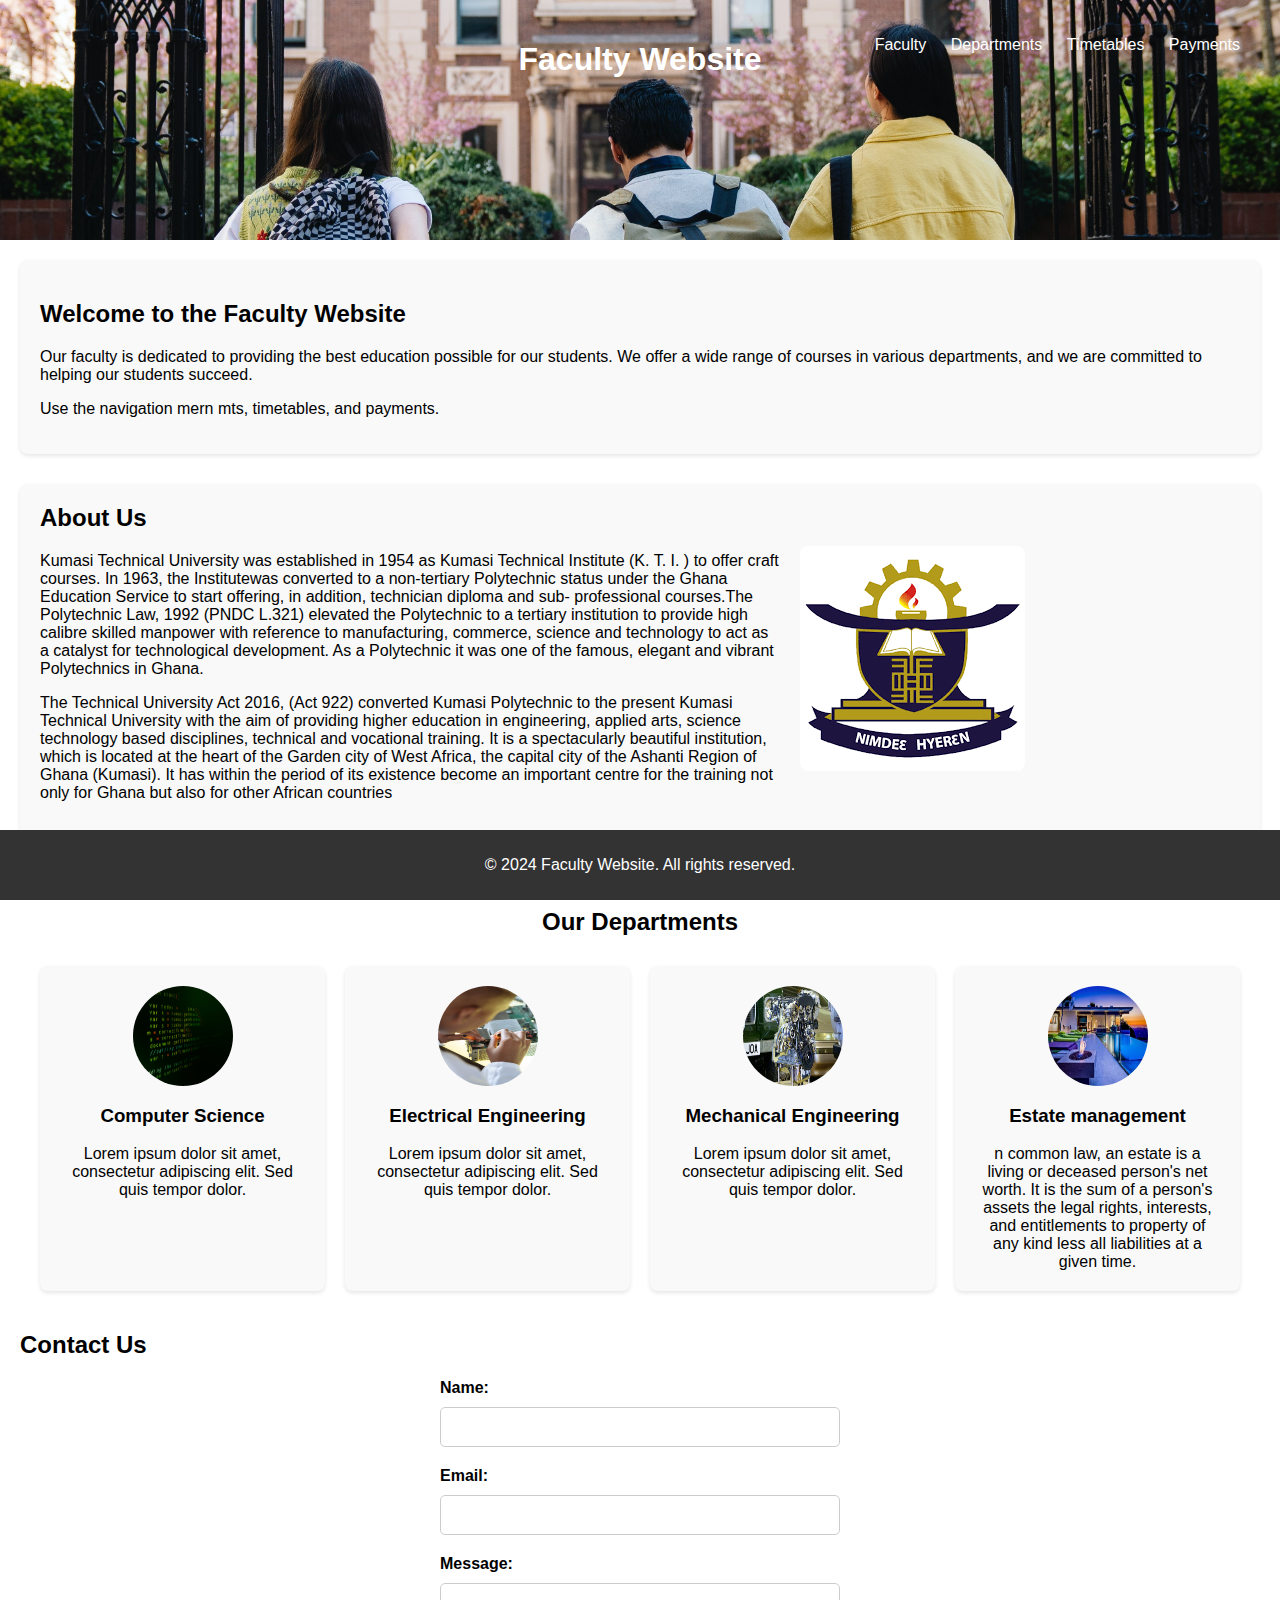
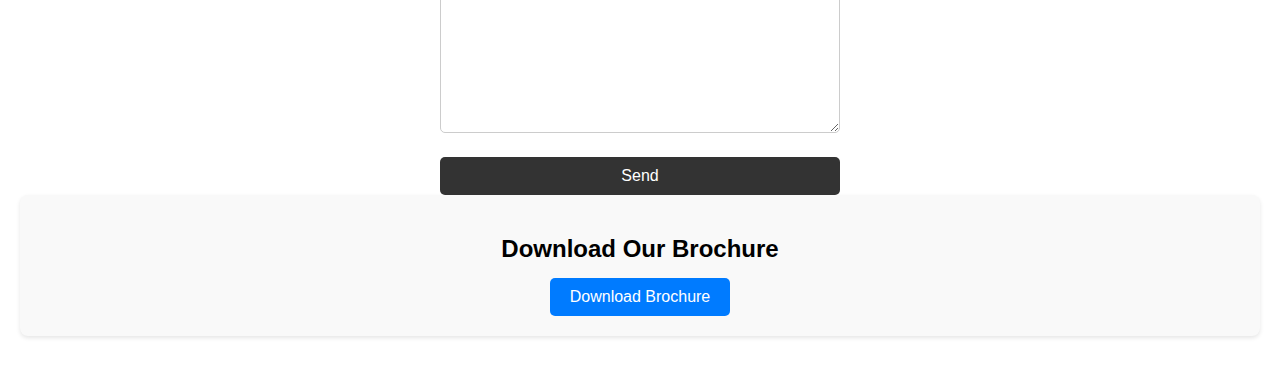
<file: frimpong/Index.html>
<!DOCTYPE html>
<html lang="en">
<head>
    <meta charset="UTF-8">
    <meta name="viewport" content="width=device-width, initial-scale=1.0">
    <title>Faculty Website</title>
    <link rel="stylesheet" href="styles.css">
    <style>
   
    </style>
</head>
<body>
    <header>
        <h1>Faculty Website</h1>
        
        <nav>
            <ul>
                <li><a href="faculty.html">Faculty</a></li>
                <li><a href="departments.html">Departments</a></li>
                <li><a href="timetables.html">Timetables</a></li>
                <li><a href="payments.html">Payments</a></li>
            </ul>
        </nav>
    </header>
    <main>
        <meta charset="UTF-8">
<meta name="viewport" content="width=device-width, initial-scale=1.0">

        <section id="welcome">
            <h2>Welcome to the Faculty Website</h2>
            <p>Our faculty is dedicated to providing the best education possible for our students. We offer a wide range of courses in various departments, and we are committed to helping our students succeed.</p>
            <p>Use the navigation mern mts, timetables, and payments.</p>
        </section>
        <section id="about">
            <div class="text-column">
                <h2>About Us</h2>
                <p>Kumasi Technical University was established in 1954 as Kumasi Technical Institute (K. T. I. ) to offer craft courses. In 1963, the Institutewas converted to a non-tertiary Polytechnic status under the Ghana Education Service to start offering, in addition, technician diploma and sub- professional courses.The Polytechnic Law, 1992 (PNDC L.321) elevated the Polytechnic to a tertiary institution to provide high calibre skilled manpower with reference to manufacturing, commerce, science and technology to act as a catalyst for technological development. As a Polytechnic it was one of the famous, elegant and vibrant Polytechnics in Ghana.</p>
                <p>The Technical University Act 2016, (Act 922) converted Kumasi Polytechnic to the present Kumasi Technical University with the aim of providing higher education in engineering, applied arts, science technology based disciplines, technical and vocational training.

                    It is a spectacularly beautiful institution, which is located at the heart of the Garden city of West Africa, the capital city of the Ashanti Region of Ghana (Kumasi). It has within the period of its existence become an important centre for the training not only for Ghana but also for other African countries</p>
            </div>
            <div class="image-column">
                <img src="download.png" alt="Our Campus">
            </div>
        </section>

        <section id="departments" style="padding: 20px;">
            <h2 style="text-align: center; margin-bottom: 30px;">Our Departments</h2>
            <div class="department-grid">
                <div class="department">
                    <img src="Com.sci.jpg" alt="Computer Science">
                    <h3>Computer Science</h3>
                    <p>Lorem ipsum dolor sit amet, consectetur adipiscing elit. Sed quis tempor dolor.</p>
                </div>
                <div class="department">
                    <img src="ellle.jpg" alt="Electrical Engineering">
                    <h3>Electrical Engineering</h3>
                    <p>Lorem ipsum dolor sit amet, consectetur adipiscing elit. Sed quis tempor dolor.</p>
                </div>
                <div class="department">
                    <img src="pexels-mike-bird-188777.jpg" alt="Mechanical Engineering">
                    <h3>Mechanical Engineering</h3>
                    <p>Lorem ipsum dolor sit amet, consectetur adipiscing elit. Sed quis tempor dolor.</p>
                </div>
                <!-- Add more departments as needed -->
                <div class="department">
                    <img src="estate.jpg" alt="Estate management">
                    <h3>Estate management</h3>
                    <p>n common law, an estate is a living or deceased person's net worth.
                         It is the sum of a person's assets 
                         the legal rights, interests, and entitlements to property of any kind 
                          less all liabilities at a given time.</p>
                </div>
            </div>
        </section>
        

        <section id="contact">
            <h2>Contact Us</h2>
            <form action="#">
                <label for="name">Name:</label>
                <input type="text" id="name" name="name" required>
                <label for="email">Email:</label>
                <input type="email" id="email" name="email" required>
                <label for="message">Message:</label>
                <textarea id="message" name="message" required></textarea>
                <button type="submit">Send</button>
            </form>
        </section>

       
        
        <section id="pdf-download" style="text-align: center; padding: 20px;">
            <h2 style="margin-bottom: 15px;">Download Our Brochure</h2>
            <a href="pdf/faculty-brochure.pdf" download style="display: inline-block; padding: 10px 20px; background-color: #007bff; color: #fff; text-decoration: none; border-radius: 5px;">Download Brochure</a>
        </section>
    </main>
    <footer>
        <p>&copy; 2024 Faculty Website. All rights reserved.</p>
    </footer>
</body>
</html>
</file>
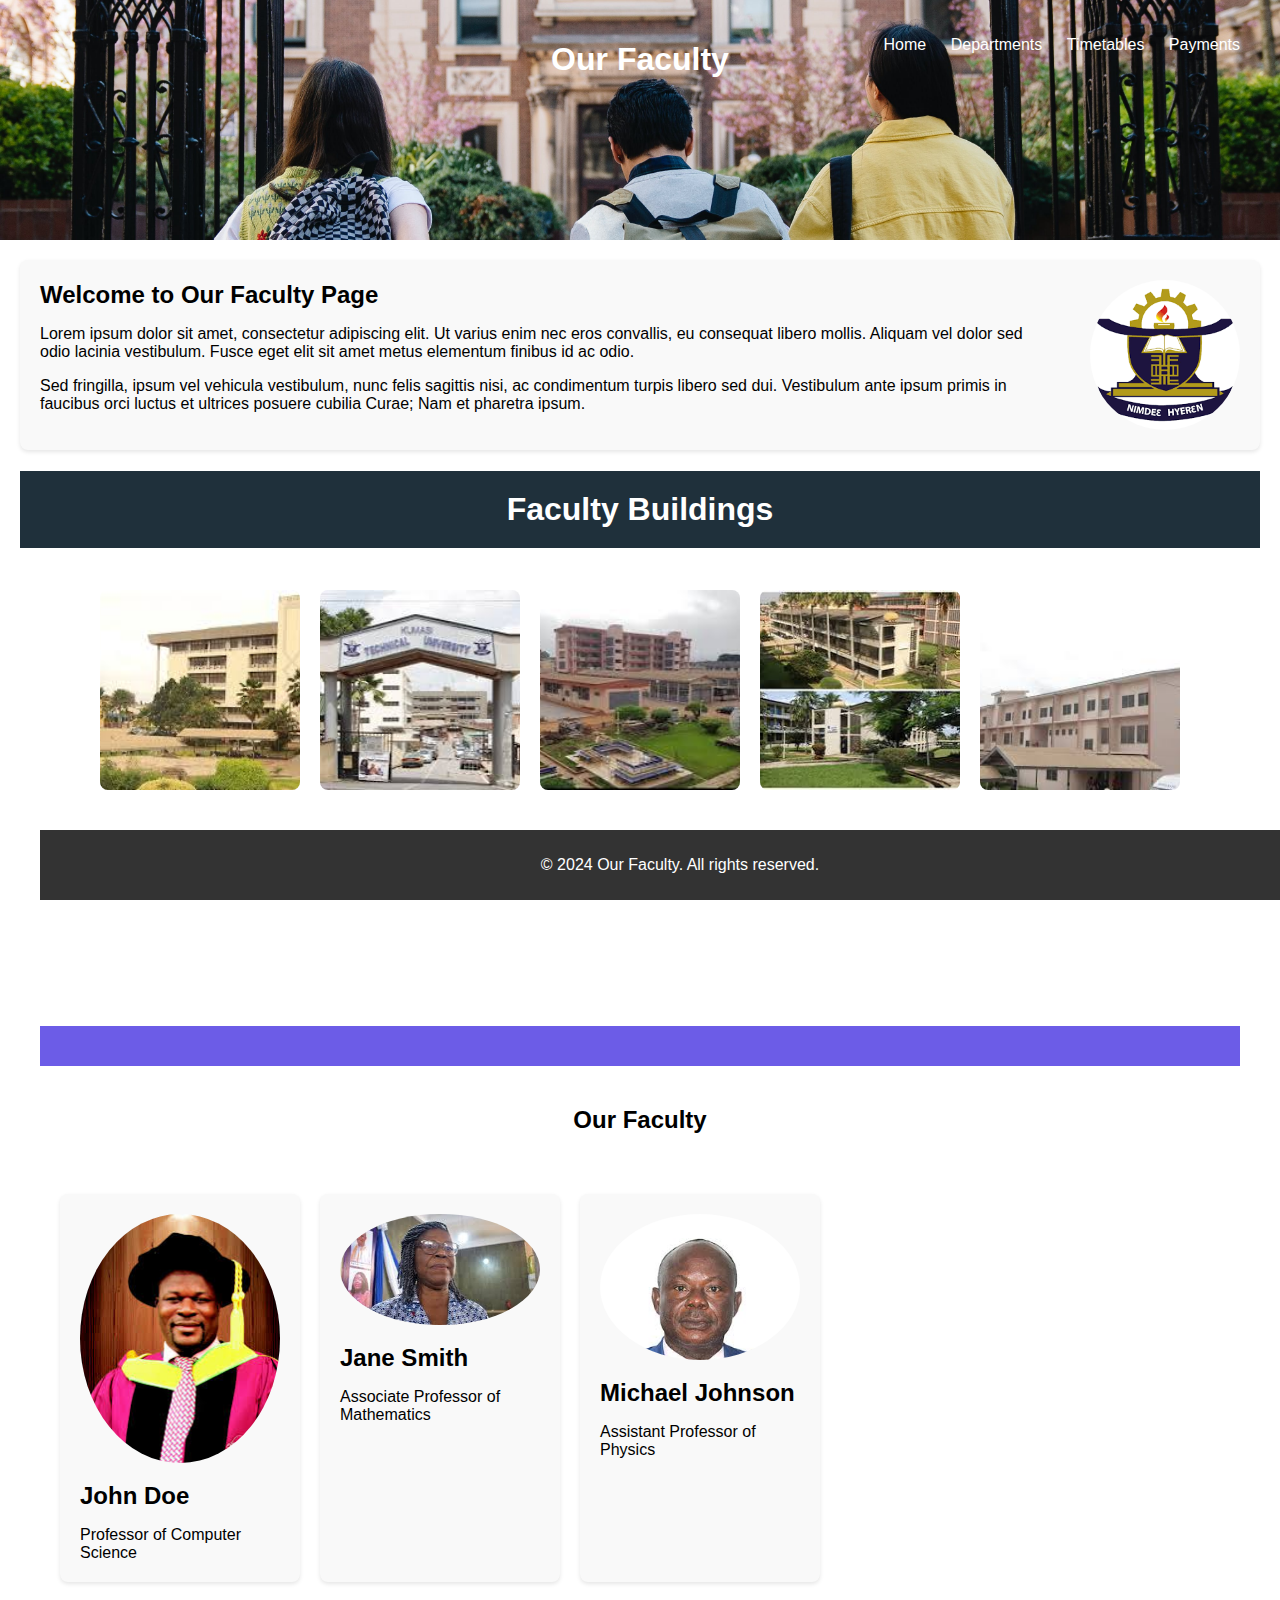
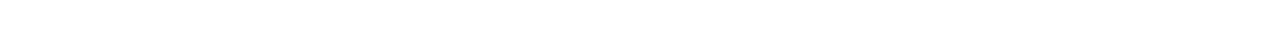
<file: frimpong/faculty.html>
<!DOCTYPE html>
<html lang="en">
<head>
    <meta charset="UTF-8">
    <meta name="viewport" content="width=device-width, initial-scale=1.0">
    <title>Faculty</title>
    <link rel="stylesheet" href="styles.css">
    
</head>
<body>
    <header>
        <h1>Our Faculty</h1>
        <nav>
            <ul>
                <li><a href="Index.html">Home</a></li>
                <li><a href="departments.html">Departments</a></li>
                <li><a href="timetables.html">Timetables</a></li>
                <li><a href="payments.html">Payments</a></li>
            </ul>
        </nav>
    </header>
    <main>
        <div class="opening-remarks">
            <div class="opening-remarks-content">
                <h2>Welcome to Our Faculty Page</h2>
                <p>Lorem ipsum dolor sit amet, consectetur adipiscing elit. Ut varius enim nec eros convallis, eu consequat libero mollis. Aliquam vel dolor sed odio lacinia vestibulum. Fusce eget elit sit amet metus elementum finibus id ac odio.</p>
                <p>Sed fringilla, ipsum vel vehicula vestibulum, nunc felis sagittis nisi, ac condimentum turpis libero sed dui. Vestibulum ante ipsum primis in faucibus orci luctus et ultrices posuere cubilia Curae; Nam et pharetra ipsum.</p>
            </div>
            <img src="download.png" alt="Welcome Image">
        </div>
      
        <section>
            <h1 style=" background-color: #1f303b;  color: white;
            padding: 20px;
            text-align: center;">Faculty Buildings</h1>
        </section>
        <main>
            <div class="building-container">
                <div class="building">
                    <img src="download (1).jpeg" alt="Building 1">
                </div>
                <div class="building">
                    <img src="download (2).jpeg" alt="Building 2">
                </div>
                <div class="building">
                    <img src="download (3).jpeg" alt="Building 3">
                </div>
                <div class="building">
                    <img src="images (3).jpeg" alt="Building 4">
                </div>
                <div class="building">
                    <img src="images (4).jpeg" alt="Building 5">
                </div>
                <div class="building">
                    
                </div>
                <!-- Add more buildings as needed -->
            </div>

        
         
            <body>
                <p style=" background-color: #6c5ce7; /* Set your desired background color */
                color: white;
                padding: 20px;
                text-align: center;">
                    <h2 style="color: rgb(0, 0, 0);
                    padding: 20px;
                    text-align: center;">Our Faculty</h2>
            </p>
                <main>
                    <div class="faculty-container">
                        <div class="faculty-member">
                            <img src="images (6).jpeg" alt="Faculty 1">
                            <h2>John Doe</h2>
                            <p>Professor of Computer Science</p>
                        </div>
                        <div class="faculty-member">
                            <img src="images (7).jpeg" alt="Faculty 2">
                            <h2>Jane Smith</h2>
                            <p>Associate Professor of Mathematics</p>
                        </div>
                        <div class="faculty-member">
                            <img src="download (4).jpeg" alt="Faculty 3">
                            <h2>Michael Johnson</h2>
                            <p>Assistant Professor of Physics</p>
                        </div>
                        <!-- Add more faculty members as needed -->
                    </div>
                </main>
                <footer>
                    <p>&copy; 2024 Our Faculty. All rights reserved.</p>
                </footer>
          
            
   
</body>
</html>
</file>
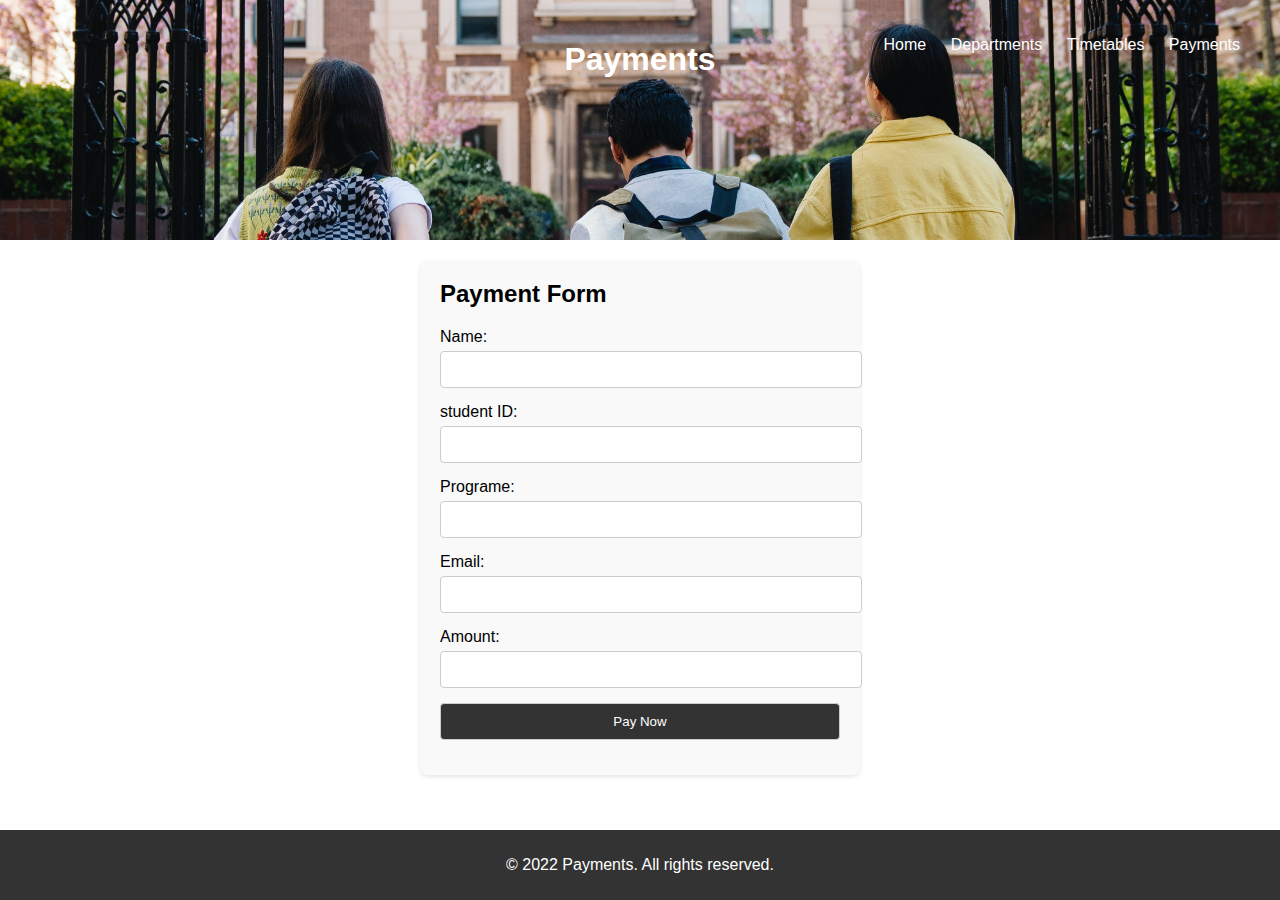
<file: frimpong/payments.html>
<!DOCTYPE html>
<html lang="en">
<head>
    <meta charset="UTF-8">
    <meta name="viewport" content="width=device-width, initial-scale=1.0">
    <title>Payments</title>
    <link rel="stylesheet" href="styles.css">
</head>
<body>
    <header>
        <h1>Payments</h1>
        <nav>
            <ul>
                <li><a href="Index.html">Home</a></li>
                <li><a href="departments.html">Departments</a></li>
                <li><a href="timetables.html">Timetables</a></li>
                <li><a href="payments.html">Payments</a></li>
            </ul>
        </nav>
    </header>
    <main>
        <section class="payment-form">
            <h2>Payment Form</h2>
            <form action="#" method="POST">
                <div class="form-group">
                    <label for="name">Name:</label>
                    <input type="text" id="name" name="name" required>
                </div>
                <div class="form-group">
                    <label for="name">student ID:</label>
                    <input type="text" id="student ID" name="student ID" required>
                </div>
                <div class="form-group">
                    <label for="name">Programe:</label>
                    <input type="text" id="Programe" name="Programe" required>
                </div>
                <div class="form-group">
                    <label for="email">Email:</label>
                    <input type="email" id="email" name="email" required>
                </div>
                <div class="form-group">
                    <label for="amount">Amount:</label>
                    <input type="number" id="amount" name="amount" min="0" required>
                </div>
                <div class="form-group">
                    <button type="submit">Pay Now</button>
                </div>
            </form>
        </section>
    </main>
    <footer>
        <p>&copy; 2022 Payments. All rights reserved.</p>
    </footer>
</body>
</html>
</file>
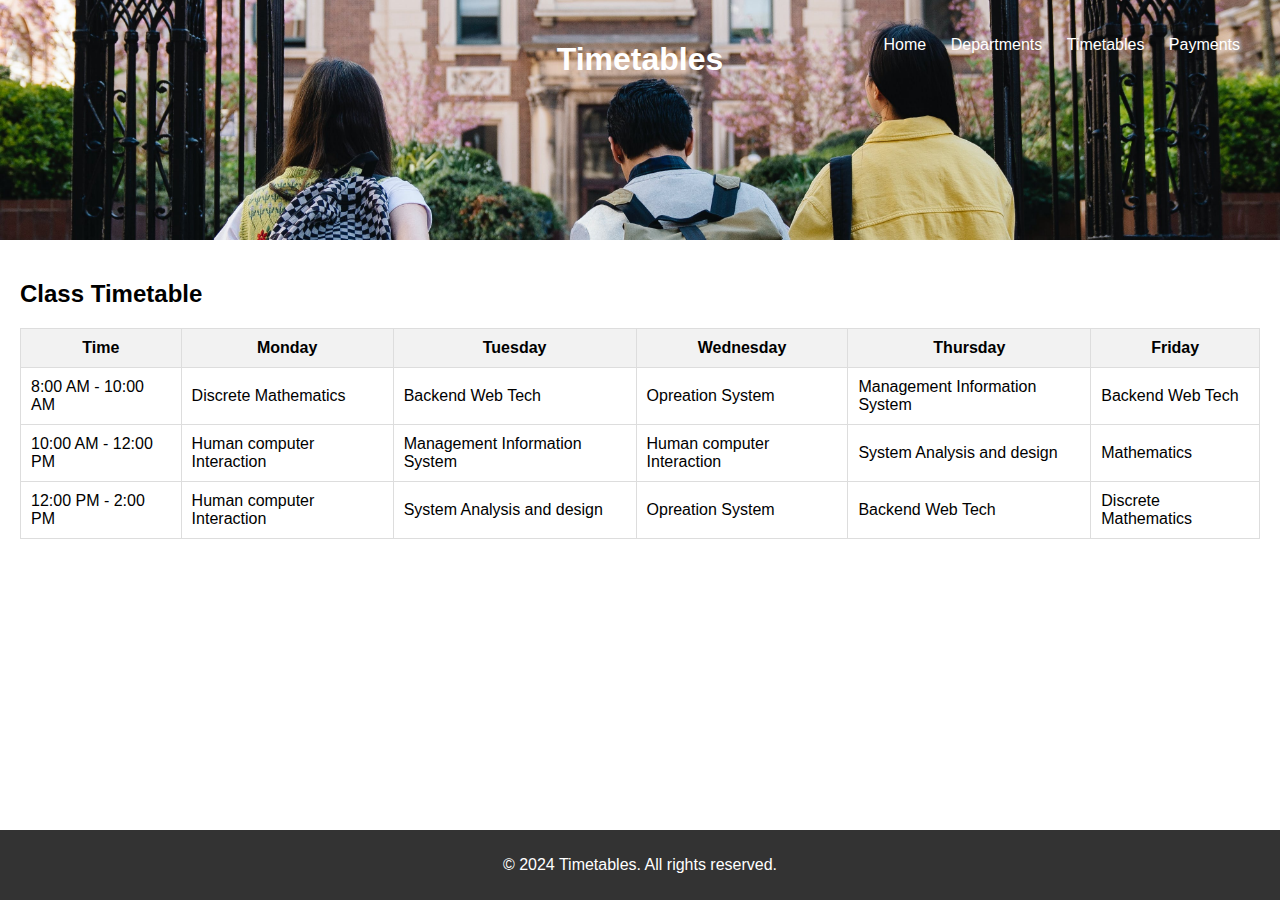
<file: frimpong/timetables.html>
<!DOCTYPE html>
<html lang="en">
<head>
    <meta charset="UTF-8">
    <meta name="viewport" content="width=device-width, initial-scale=1.0">
    <title>Timetables</title>
    <link rel="stylesheet" href="styles.css">
</head>
<body>
    <header>
        <h1>Timetables</h1>
        <nav>
            <ul>
                <li><a href="Index.html">Home</a></li>
                <li><a href="departments.html">Departments</a></li>
                <li><a href="timetables.html">Timetables</a></li>
                <li><a href="payments.html">Payments</a></li>
            </ul>
        </nav>
    </header>
    <main>
        <section class="timetable">
            <h2>Class Timetable</h2>
            <table>
                <tr>
                    <th>Time</th>
                    <th>Monday</th>
                    <th>Tuesday</th>
                    <th>Wednesday</th>
                    <th>Thursday</th>
                    <th>Friday</th>
                </tr>
                <tr>
                    <td>8:00 AM - 10:00 AM</td>
                    <td>Discrete Mathematics</td>
                    <td>Backend Web Tech</td>
                    <td>Opreation System</td>
                    <td>Management Information System</td>
                    <td>Backend Web Tech</td>
                </tr>
                <tr>
                    <td>10:00 AM - 12:00 PM</td>
                    <td>Human computer Interaction</td>
                    <td>Management Information System</td>
                    <td>Human computer Interaction</td>
                    <td>System Analysis and design</td>
                    <td>Mathematics</td>
                </tr>
                <tr>
                    <td>12:00 PM - 2:00 PM</td>
                    <td>Human computer Interaction</td>
                    <td>System Analysis and design</td>
                    <td>Opreation System</td>
                    <td>Backend Web Tech</td>
                    <td>Discrete Mathematics</td>
                </tr>
                <!-- Add more rows for different timeslots -->
            </table>
        </section>
    </main>
    <footer>
        <p>&copy; 2024 Timetables. All rights reserved.</p>
    </footer>
</body>
</html>
</file>
<file: frimpong/styles.css>
body {
    font-family: Arial, sans-serif;
    margin: 0;
    padding: 0;
}
header {
    background-image: url(pexels-george-pak-7972506.jpg); /* Replace with your image */
    background-size: cover;
    background-position: center;
    color: white;
    text-align: center;
    padding: 100px 0;
    height: 200px;
}
nav {
    position: absolute;
    top: 20px;
    right: 20px;
}
nav ul {
    list-style-type: none;
    padding: 0;
}
nav ul li {
    display: inline;
    margin-right: 20px;
}
nav ul li a {
    color: white;
    text-decoration: none;
    transition: color 0.3s ease;
}
nav ul li a:hover {
    color: #ffd700; /* Change to your desired hover color */
}
main {
    padding: 20px;
}
#welcome, #about, #pdf-download {
    margin-bottom: 30px;
    background-color: #f9f9f9;
    padding: 20px;
    border-radius: 8px;
    box-shadow: 0 2px 4px rgba(0, 0, 0, 0.1);
}
#about {
    display: flex;
    justify-content: space-between;
    align-items: center;
}
#about .text-column {
    flex: 1 1 60%;
    margin-right: 20px;
}
#about .text-column h2 {
    margin-top: 0;
}
#about .image-column {
    flex: 1 1 35%;
}
#about img {
    max-width: 100%;
    height: auto;
    border-radius: 8px;
}
#contact {
    text-align: left;
}
#contact form {
    max-width: 400px;
    margin: 0 auto;
}
#contact label {
    display: block;
    margin-bottom: 10px;
    font-weight: bold;
}
#contact input[type="text"],
#contact input[type="email"],
#contact textarea {
    width: 100%;
    padding: 10px;
    margin-bottom: 20px;
    border: 1px solid #ccc;
    border-radius: 5px;
    box-sizing: border-box;
    font-size: 16px;
}
#contact textarea {
    height: 150px;
}
#contact button[type="submit"] {
    background-color: #333;
    color: white;
    padding: 10px 20px;
    border: none;
    border-radius: 5px;
    cursor: pointer;
    font-size: 16px;
}
#contact button[type="submit"]:hover {
    background-color: #555;
}
footer {
    background-color: #333;
    color: white;
    text-align: center;
    padding: 10px 0;
    position: fixed;
    bottom: 0;
    width: 100%;
    z-index: 1;
}
.department-grid {
    display: grid;
    grid-template-columns: repeat(auto-fit, minmax(250px, 1fr));
    gap: 20px;
}

.department {
    background-color: #f9f9f9;
    padding: 20px;
    border-radius: 8px;
    box-shadow: 0 2px 4px rgba(0, 0, 0, 0.1);
}

.department h3 {
    margin-top: 0;
}

.department p {
    margin-bottom: 0;
}
.department-grid {
    display: grid;
    grid-template-columns: repeat(auto-fit, minmax(250px, 1fr));
    gap: 20px;
}

.department {
    background-color: #f9f9f9;
    padding: 20px;
    border-radius: 8px;
    box-shadow: 0 2px 4px rgba(0, 0, 0, 0.1);
    text-align: center;
}

.department img {
    width: 100px; /* Adjust the width as needed */
    height: 100px; /* Adjust the height as needed */
    border-radius: 50%;
    margin-bottom: 15px;
}

.department h3 {
    margin-top: 0;
}

.department p {
    margin-bottom: 0;
}
body {
    font-family: Arial, sans-serif;
    margin: 0;
    padding: 0;
}
header {
    background-color: #333;
    color: white;
    padding: 20px;
    text-align: center;
}
main {
    padding: 20px;
}
.opening-remarks {
    display: flex;
    align-items: center;
    background-color: #f9f9f9;
    padding: 20px;
    border-radius: 8px;
    box-shadow: 0 2px 4px rgba(0, 0, 0, 0.1);
    margin-bottom: 20px;
}
.opening-remarks img {
    width: 150px;
    height: 150px;
    border-radius: 50%;
    margin-left: 20px;
}
.opening-remarks-content {
    flex: 1;
    margin-right: 20px;
}
.opening-remarks h2 {
    margin-top: 0;
    margin-bottom: 15px;
}
body {
    font-family: Arial, sans-serif;
    margin: 0;
    padding: 0;
}
header {
    background-color: #333;
    color: white;
    padding: 20px;
    text-align: center;
}
main {
    padding: 20px;
}

footer {
    background-color: #333;
    color: white;
    text-align: center;
    padding: 10px 0;
    position: fixed;
    bottom: 0;
    width: 100%;
}

footer {
    background-color: #333;
    color: white;
    text-align: center;
    padding: 10px 0;
    position: fixed;
    bottom: 0;
    width: 100%;
}
.building-container {
    display: flex;
    flex-wrap: wrap;
    gap: 20px;
    justify-content: center;
}
.building {
    width: 200px;
    height: 200px;
    border-radius: 8px;
    overflow: hidden;
}
.building img {
    width: 100%;
    height: 100%;
    object-fit: cover;
}
body {
    font-family: Arial, sans-serif;
    margin: 0;
    padding: 0;
}
header {
    background-color: #333;
    color: white;
    padding: 20px;
    text-align: center;
}
main {
    padding: 20px;
}
.faculty-container {
    display: flex;
    flex-wrap: wrap;
    gap: 20px;
    justify-content: flex-start; /* Align items from left to right */
    flex-direction: row; /* Arrange items horizontally */
}
.faculty-member {
    width: 200px;
    padding: 20px;
    border-radius: 8px;
    box-shadow: 0 2px 4px rgba(0, 0, 0, 0.1);
    background-color: #f9f9f9;
}
.faculty-member img {
    width: 100%;
    height: auto;
    border-radius: 50%;
    margin-bottom: 15px;
}
.faculty-member h2 {
    margin-top: 0;
    margin-bottom: 10px;
}
.faculty-member p {
    margin-bottom: 0;
}
footer {
    background-color: #333;
    color: white;
    text-align: center;
    padding: 10px 0;
    position: fixed;
    bottom: 0;
    width: 100%;
}
.hero {
    background-image: url('department-background.jpg');
    background-size: cover;
    background-position: center;
    color: white;
    text-align: center;
    padding: 100px 0;
}

.hero-text {
    max-width: 600px;
    margin: 0 auto;
}

.main-departments, .our-departments {
    padding: 50px 20px;
    text-align: center;
}

.department-flexbox {
    display: flex;
    justify-content: center;
    gap: 20px;
}

.department {
    background-color: #f9f9f9;
    padding: 20px;
    border-radius: 8px;
    box-shadow: 0 2px 4px rgba(0, 0, 0, 0.1);
}

.department-list {
    display: flex;
    flex-wrap: wrap;
    justify-content: center;
    gap: 20px;
}

.department {
    flex: 0 0 calc(33.33% - 20px);
    background-color: #f9f9f9;
    padding: 20px;
    border-radius: 8px;
    box-shadow: 0 2px 4px rgba(0, 0, 0, 0.1);
}

@media (max-width: 768px) {
    .department {
        flex: 0 0 calc(50% - 20px);
    }
}


.timetable {
    margin-top: 20px;
}

.timetable h2 {
    margin-top: 0;
}

table {
    width: 100%;
    border-collapse: collapse;
}

th, td {
    padding: 10px;
    border: 1px solid #ddd;
}

th {
    background-color: #f2f2f2;
}

footer {
    background-color: #333;
    color: white;
    text-align: center;
    padding: 10px 0;
    position: fixed;
    bottom: 0;
    width: 100%;
}

.payment-form {
    max-width: 400px;
    margin: 0 auto;
    background-color: #f9f9f9;
    padding: 20px;
    border-radius: 8px;
    box-shadow: 0 2px 4px rgba(0, 0, 0, 0.1);
}

.payment-form h2 {
    margin-top: 0;
}

.form-group {
    margin-bottom: 15px;
}

label {
    display: block;
    margin-bottom: 5px;
}

input[type="text"],
input[type="email"],
input[type="number"],
button {
    width: 100%;
    padding: 10px;
    border-radius: 4px;
    border: 1px solid #ccc;
}

button {
    background-color: #333;
    color: white;
    cursor: pointer;
}

button:hover {
    background-color: #555;
}


.slideshow-container {
    max-width: 600px;
    position: relative;
    margin: auto;
}

.slide {
    display: none;
}

.slide img {
    width: 100%;
    height: auto;
}

.prev, .next {
    cursor: pointer;
    position: absolute;
    top: 50%;
    transform: translateY(-50%);
    width: auto;
    padding: 16px;
    margin-top: -22px;
    color: white;
    font-weight: bold;
    font-size: 18px;
    transition: 0.6s ease;
    border-radius: 0 3px 3px 0;
    background-color: rgba(0, 0, 0, 0.5);
}

.prev {
    left: 0;
    border-radius: 3px 0 0 3px;
}

.next {
    right: 0;
    border-radius: 3px 0 0 3px;
}

.prev:hover, .next:hover {
    background-color: rgba(0, 0, 0, 0.8);
}
</file>
